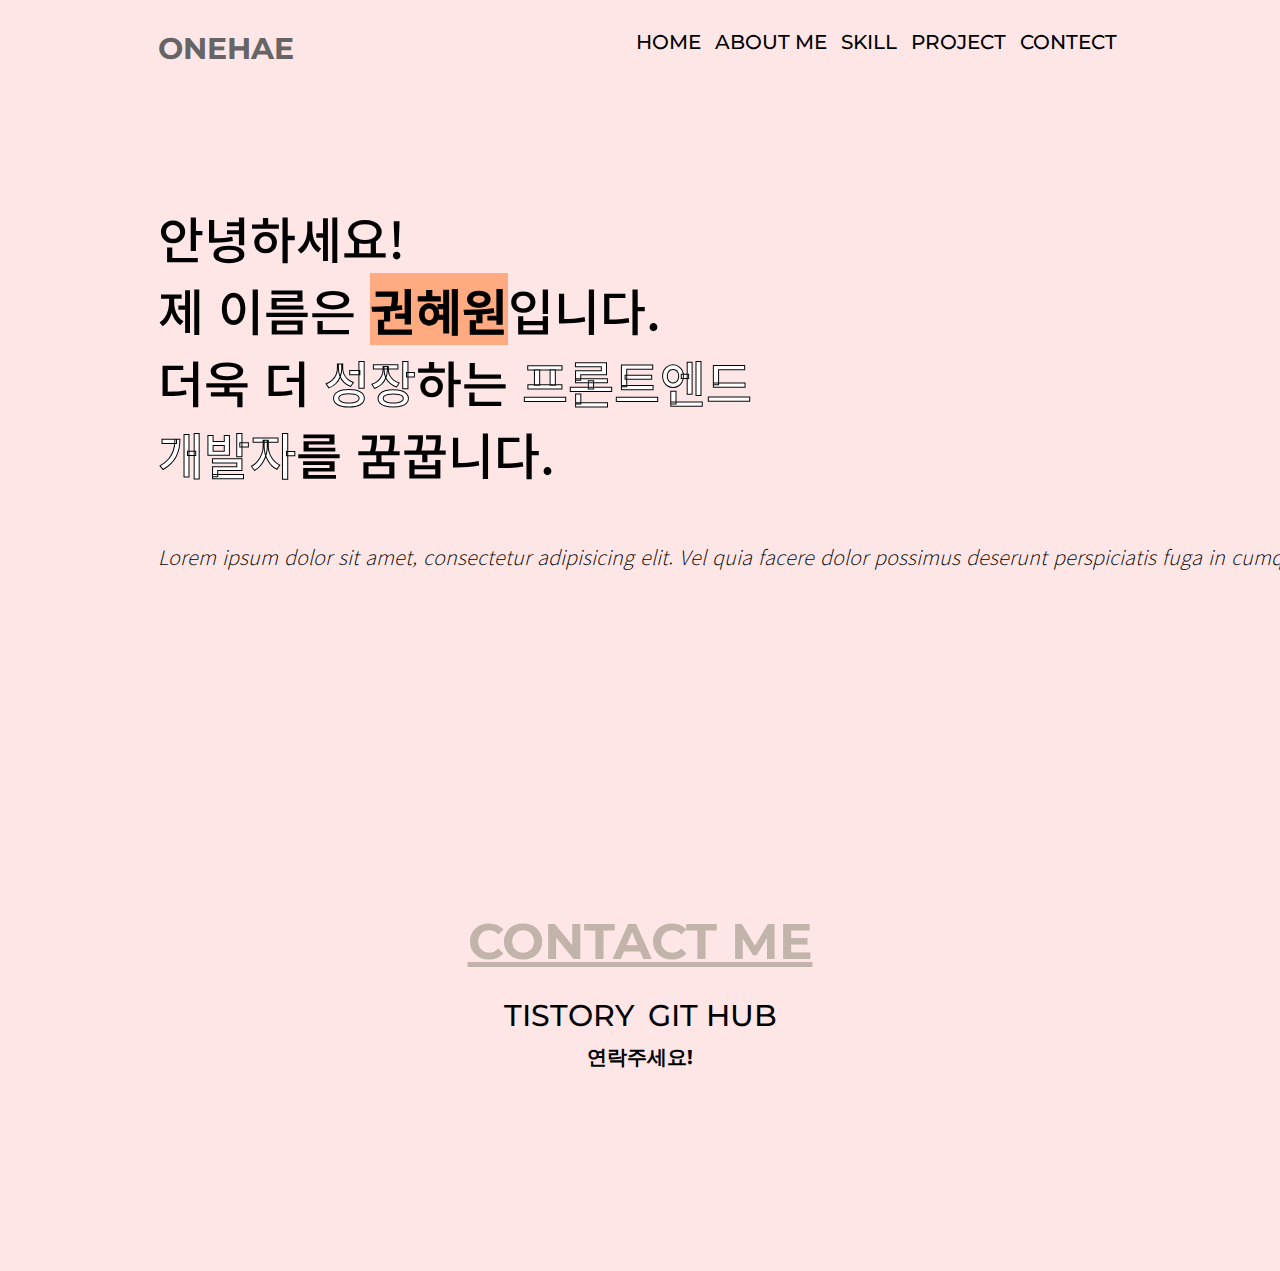
<file: index.html>
<!DOCTYPE html>
<html lang="ko">
  <head>
    <meta charset="UTF-8" />
    <meta http-equiv="X-UA-Compatible" content="IE=edge" />
    <meta name="viewport" content="width=device-width, initial-scale=1.0" />
    <title>PORTFOLIO</title>
    <link rel="stylesheet" type="text/css" href="style.css" />

    <link
      href="https://fonts.googleapis.com/css2?family=Montserrat:ital,wght@0,200;0,400;0,500;0,600;0,800;0,900;1,200;1,400;1,500;1,600;1,800;1,900&display=swap"
      rel="stylesheet"
    />
    <link
      href="https://fonts.googleapis.com/css2?family=Noto+Sans+KR:wght@100;300;400;500;700;900&display=swap"
      rel="stylesheet"
    />
  </head>
  <body>
    <div class="frame">
      <nav class="navigator">
        <h3 class="site-name">ONEHAE</h3>
        <ul>
          <li><a href="index.html" class="nav-menu">HOME</a></li>
          <li><a href="aboutme.html" class="nav-menu">ABOUT ME</a></li>
          <li><a href="skill.html" class="nav-menu">SKILL</a></li>
          <li><a href="project.html" class="nav-menu">PROJECT</a></li>
          <li><a href="contect.html" class="nav-menu">CONTECT</a></li>
        </ul>
      </nav>

      <div class="dashboard">
        <h1 class="korean-comment">
          안녕하세요!<br />
          제 이름은 <a class="sample">권혜원</a>입니다. <br />
          더욱 더 <a class="hilight type1">성장</a>하는
          <a class="hilight type2">프론트엔드 <br />개발자</a>를 꿈꿉니다.
        </h1>
        <p class="english-comment">
          Lorem ipsum dolor sit amet, consectetur adipisicing elit. Vel quia
          facere dolor possimus deserunt perspiciatis fuga in cumque nostrum
          incidunt atque est neque nobis, sit ad, nam officiis numquam! Quo.
        </p>
      </div>

      <footer class="footer">
        <h3 class="contact">CONTACT ME</h3>
        <div class="links">
          <a class="tistory" href="https://onehae.tistory.com/">TISTORY</a>
          <a class="github" href="https://github.com/onehae627">GIT HUB</a>
        </div>
        <p>연락주세요!</p>
      </footer>
    </div>
  </body>
</html>
</file>
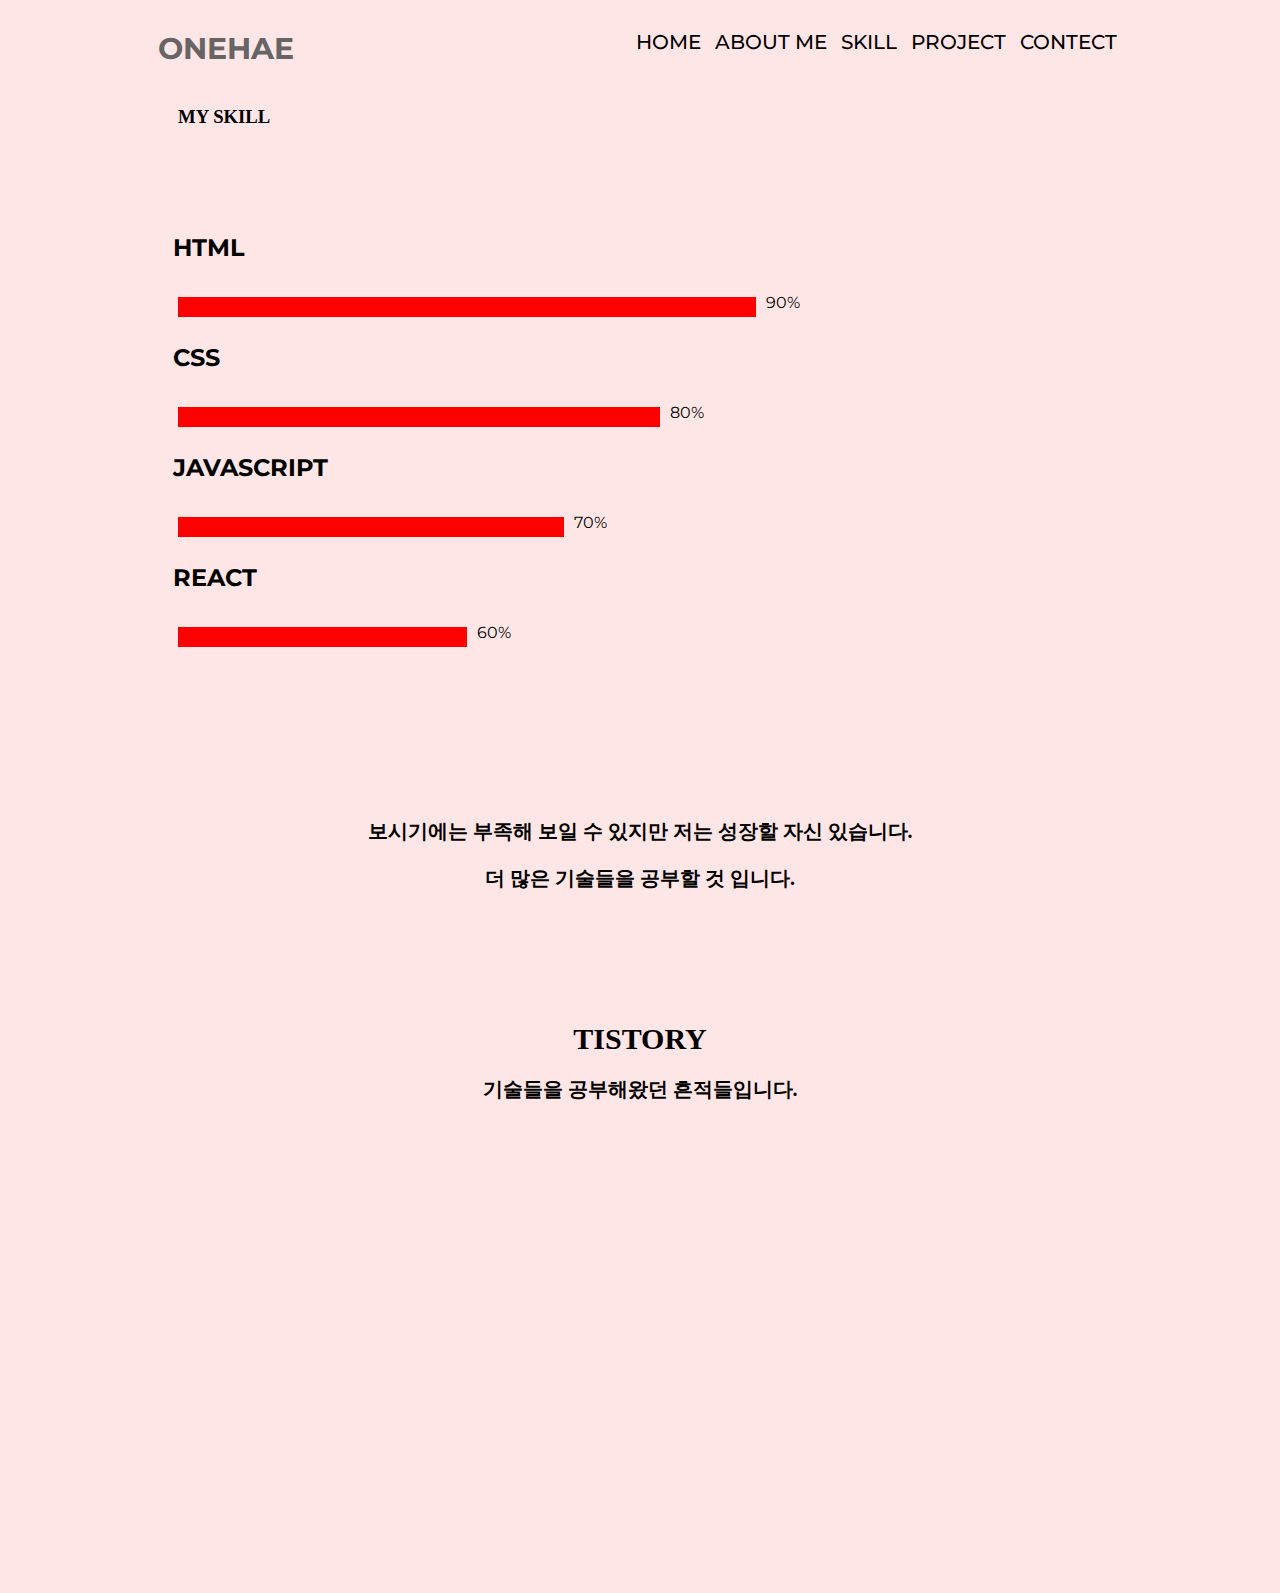
<file: skill.html>
<!DOCTYPE html>
<html lang="ko">
  <head>
    <meta charset="UTF-8" />
    <meta http-equiv="X-UA-Compatible" content="IE=edge" />
    <meta name="viewport" content="width=device-width, initial-scale=1.0" />
    <title>SKILL</title>
    <link rel="stylesheet" type="text/css" href="style.css" />

    <link
      href="https://fonts.googleapis.com/css2?family=Montserrat:ital,wght@0,200;0,400;0,500;0,600;0,800;0,900;1,200;1,400;1,500;1,600;1,800;1,900&display=swap"
      rel="stylesheet"
    />
    <link
      href="https://fonts.googleapis.com/css2?family=Noto+Sans+KR:wght@100;300;400;500;700;900&display=swap"
      rel="stylesheet"
    />
  </head>

  <body>
    <div class="frame">
      <nav class="navigator">
        <h3 class="site-name">ONEHAE</h3>
        <ul>
          <li><a href="index.html" class="nav-menu">HOME</a></li>
          <li><a href="aboutme.html" class="nav-menu">ABOUT ME</a></li>
          <li><a href="skill.html" class="nav-menu">SKILL</a></li>
          <li><a href="project.html" class="nav-menu">PROJECT</a></li>
          <li><a href="contect.html" class="nav-menu">CONTECT</a></li>
        </ul>
      </nav>
      <div class="skills">
        <div class="introduce">
          <h3>MY SKILL</h3>
          <div class="skill-board">
            <span>HTML </span>
            <div class="skill-1">
              <div class="html"></div>
              <p>90%</p>
            </div>
            <span>CSS </span>
            <div class="skill-2">
              <div class="css"></div>
              <p>80%</p>
            </div>
            <span>JAVASCRIPT </span>
            <div class="skill-3">
              <div class="javascript"></div>
              <p>70%</p>
            </div>

            <span>REACT </span>
            <div class="skill-4">
              <div class="react"></div>
              <p>60%</p>
            </div>
          </div>
        </div>
      </div>
      <div class="Explanation">
        <span>보시기에는 부족해 보일 수 있지만 저는 성장할 자신 있습니다.</span>
        <span>더 많은 기술들을 공부할 것 입니다.</span>
      </div>
      <div class="tistory-1">
        <a href="https://onehae.tistory.com/">TISTORY</a>
        <p>기술들을 공부해왔던 흔적들입니다.</p>
      </div>

      <div class="value-section"></div>

      <footer class="footer"></footer>
    </div>
  </body>
</html>
</file>
<file: style.css>
body {
  background-color: #ffe6e6;
  height: 1000px;
}

.frame {
  margin: 30px 150px;
  display: flex;
  flex-direction: column;
}

/* navigator */
.navigator {
  display: flex;
  flex-direction: row;
  justify-content: space-between;
  white-space: nowrap;
}

li {
  display: inline;
  list-style: none;
  margin: 0;
}

ul {
  margin: 0;
}

.site-name {
  margin: 0;
  font-family: "Montserrat", sans-serif;
  font-size: 30px;
  color: #666464;
}

.nav-menu {
  font-family: "Montserrat", sans-serif;
  font-weight: 500;
  font-size: 20px;
  padding: 5px;
}

a {
  color: black;
  text-decoration: none;
}
a:hover {
  color: white;
  font-weight: bold;
  transition: 0.3s;
}
/* dashboard */

.dashboard {
  display: flex;
  flex-direction: column;
  margin-top: 100px;
  white-space: nowrap;
}

.korean-comment {
  font-family: "Noto Sans KR", sans-serif;
  font-weight: 500;
  font-size: 50px;
}

.sample {
  background-color: #ffaa80;
  -webkit-text-stroke: 1px black;
}

.sample:hover {
  -webkit-text-stroke: 1px black;
  background-color: transparent;
  transition: none;
  color: white;
}

.hilight {
  color: white;
  -webkit-text-stroke: 1px black;
}

.hilight:hover {
  background-color: #ffaa80;
  transition: none;
  color: black;
}

.type1:hover {
  background-color: yellowgreen;
}
.type2:hover {
  background-color: skyblue;
}

.english-comment {
  font-family: "Noto Sans KR", sans-serif;
  font-weight: 200;
  font-size: 20px;
  font-style: italic;
}

/* footer */

.footer {
  display: flex;
  flex-direction: column;
  align-items: center;
  margin-bottom: 200px;
  margin-top: 270px;
  white-space: nowrap;
}

.contact {
  font-family: "Montserrat", sans-serif;
  font-size: 50px;
  font-weight: 700;
  color: #c2b4ab;
  text-decoration: underline;
  margin-bottom: 25px;
}

.links > a {
  font-family: "Montserrat", sans-serif;
  padding: 5px;
  font-size: 30px;
  font-weight: 500;
}

.footer > p {
  font-family: "Montserrat", sans-serif;
  font-size: 20px;
  font-weight: bold;
  margin: 0;
  margin-top: 10px;
}

/* skill */
.skills > .introduce > h3 {
  padding: 20px;
}
.skill-board > span {
  font-size: 1.5rem;
  font-weight: bold;
  padding: 15px;
  font-family: "Montserrat", sans-serif;
}
.skill-board {
  display: flex;
  flex-direction: column;
  margin-top: 70px;
}
.Explanation {
  margin-top: 50px;
}
.Explanation > span {
  display: block;
  padding: 10px;
  font-size: 20px;
}
.skill-board > .skill-1 {
  display: flex;
  flex-direction: row;
}
.skill-board > .skill-1 > .html {
  background-color: red;
  height: 20px;
  width: 60%;
  margin-left: 20px;
  margin-top: 20px;
}
.skill-board > .skill-1 > p {
  margin-left: 10px;
  font-family: "Montserrat", sans-serif;
}
.skill-board > .skill-2 {
  display: flex;
  flex-direction: row;
}
.skill-board > .skill-2 > .css {
  background-color: red;
  height: 20px;
  width: 50%;
  margin-left: 20px;
  margin-top: 20px;
}
.skill-board > .skill-2 > p {
  margin-left: 10px;
  font-family: "Montserrat", sans-serif;
}
.skill-board > .skill-3 {
  display: flex;
  flex-direction: row;
}
.skill-board > .skill-3 > .javascript {
  background-color: red;
  height: 20px;
  width: 40%;
  margin-left: 20px;
  margin-top: 20px;
}
.skill-board > .skill-3 > p {
  margin-left: 10px;
  font-family: "Montserrat", sans-serif;
}
.skill-board > .skill-4 {
  display: flex;
  flex-direction: row;
}
.skill-board > .skill-4 > .react {
  background-color: red;
  height: 20px;
  width: 30%;
  margin-left: 20px;
  margin-top: 20px;
}
.skill-board > .skill-4 > p {
  margin-left: 10px;
  font-family: "Montserrat", sans-serif;
}
.Explanation {
  margin-right: auto;
  margin-left: auto;
  display: flex;
  flex-direction: column;
  margin-top: 150px;
  white-space: nowrap;
}
.Explanation span {
  text-align: center;
  font-weight: bold;
}
.tistory-1 {
  margin-right: auto;
  margin-left: auto;
  display: flex;
  flex-direction: column;
  margin-top: 120px;
}

.tistory-1 > a {
  text-align: center;
  font-weight: bold;
  font-size: 30px;
}

.tistory-1 p {
  text-align: center;
  font-weight: bold;
  font-size: 20px;
}
.skills > .introduce .skill-board > div div:hover {
  width: 0%;
  transition: 5s;
  background-color: white;
}
/* aboutme */
</file>
